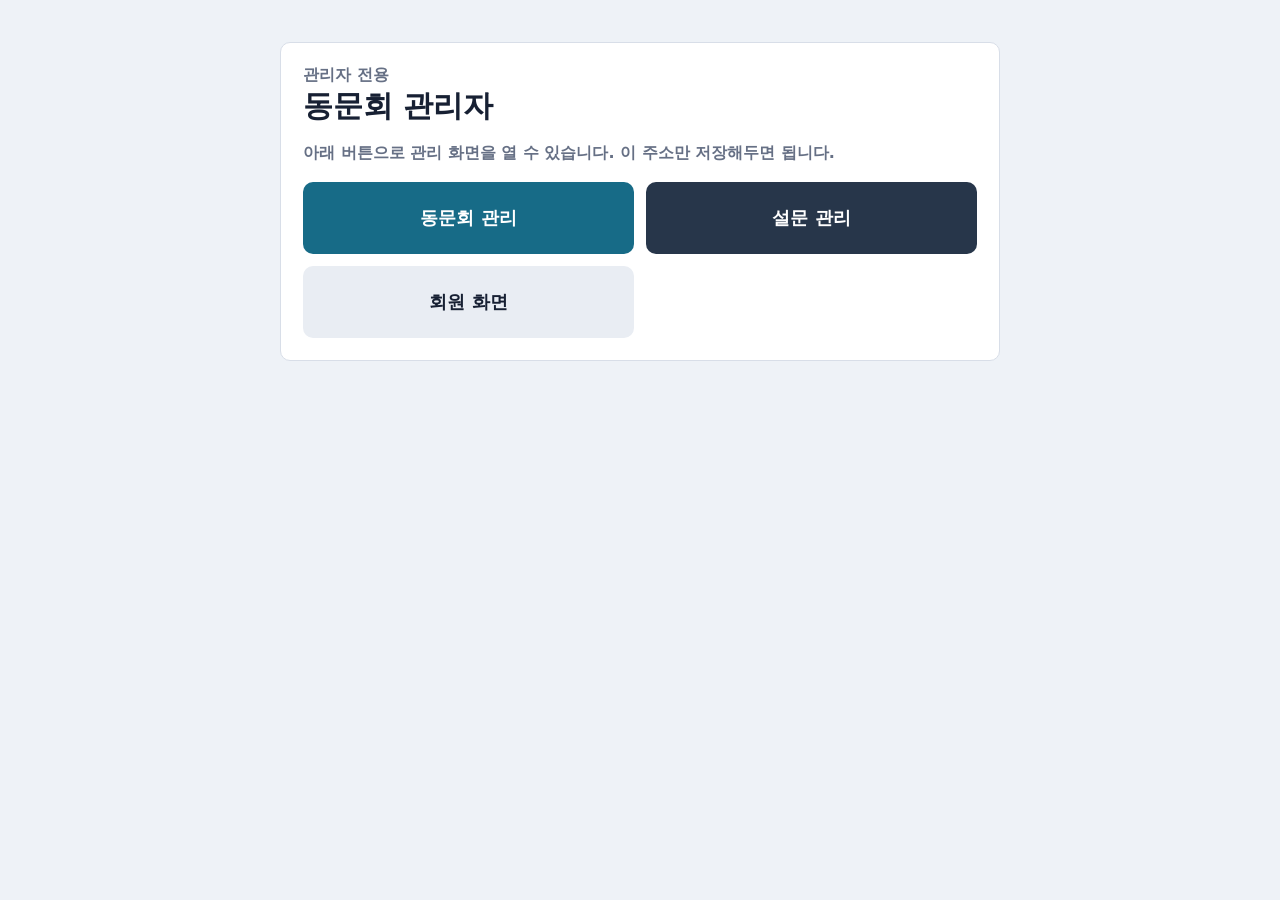
<file: admin/index.html>
<!doctype html>
<html lang="ko">
<head>
  <meta charset="utf-8">
  <meta name="viewport" content="width=device-width,initial-scale=1">
  <title>동문회 관리자</title>
  <style>
    *{box-sizing:border-box}body{margin:0;background:#eef2f7;color:#172033;font-family:system-ui,-apple-system,BlinkMacSystemFont,"Segoe UI",sans-serif}.wrap{width:min(720px,calc(100% - 28px));margin:0 auto;padding:28px 0}.card{background:#fff;border:1px solid #d8dee8;border-radius:10px;padding:22px;margin-top:14px}h1{margin:0 0 8px;font-size:30px}.muted{color:#667085;font-weight:700}.grid{display:grid;grid-template-columns:1fr 1fr;gap:12px;margin-top:18px}.btn{display:flex;align-items:center;justify-content:center;min-height:72px;padding:16px;border-radius:10px;background:#176b87;color:#fff;text-decoration:none;font-weight:900;font-size:18px}.dark{background:#27364a}.light{background:#e9edf3;color:#172033}@media(max-width:640px){.grid{grid-template-columns:1fr}.btn{min-height:62px}}
  </style>
</head>
<body>
  <main class="wrap">
    <section class="card">
      <div class="muted">관리자 전용</div>
      <h1>동문회 관리자</h1>
      <p class="muted">아래 버튼으로 관리 화면을 열 수 있습니다. 이 주소만 저장해두면 됩니다.</p>
      <div class="grid">
        <a class="btn" href="../?admin=1&v=20260518d">동문회 관리</a>
        <a class="btn dark" href="../survey/?admin=1">설문 관리</a>
        <a class="btn light" href="../">회원 화면</a>
      </div>
    </section>
  </main>
</body>
</html>
</file>
